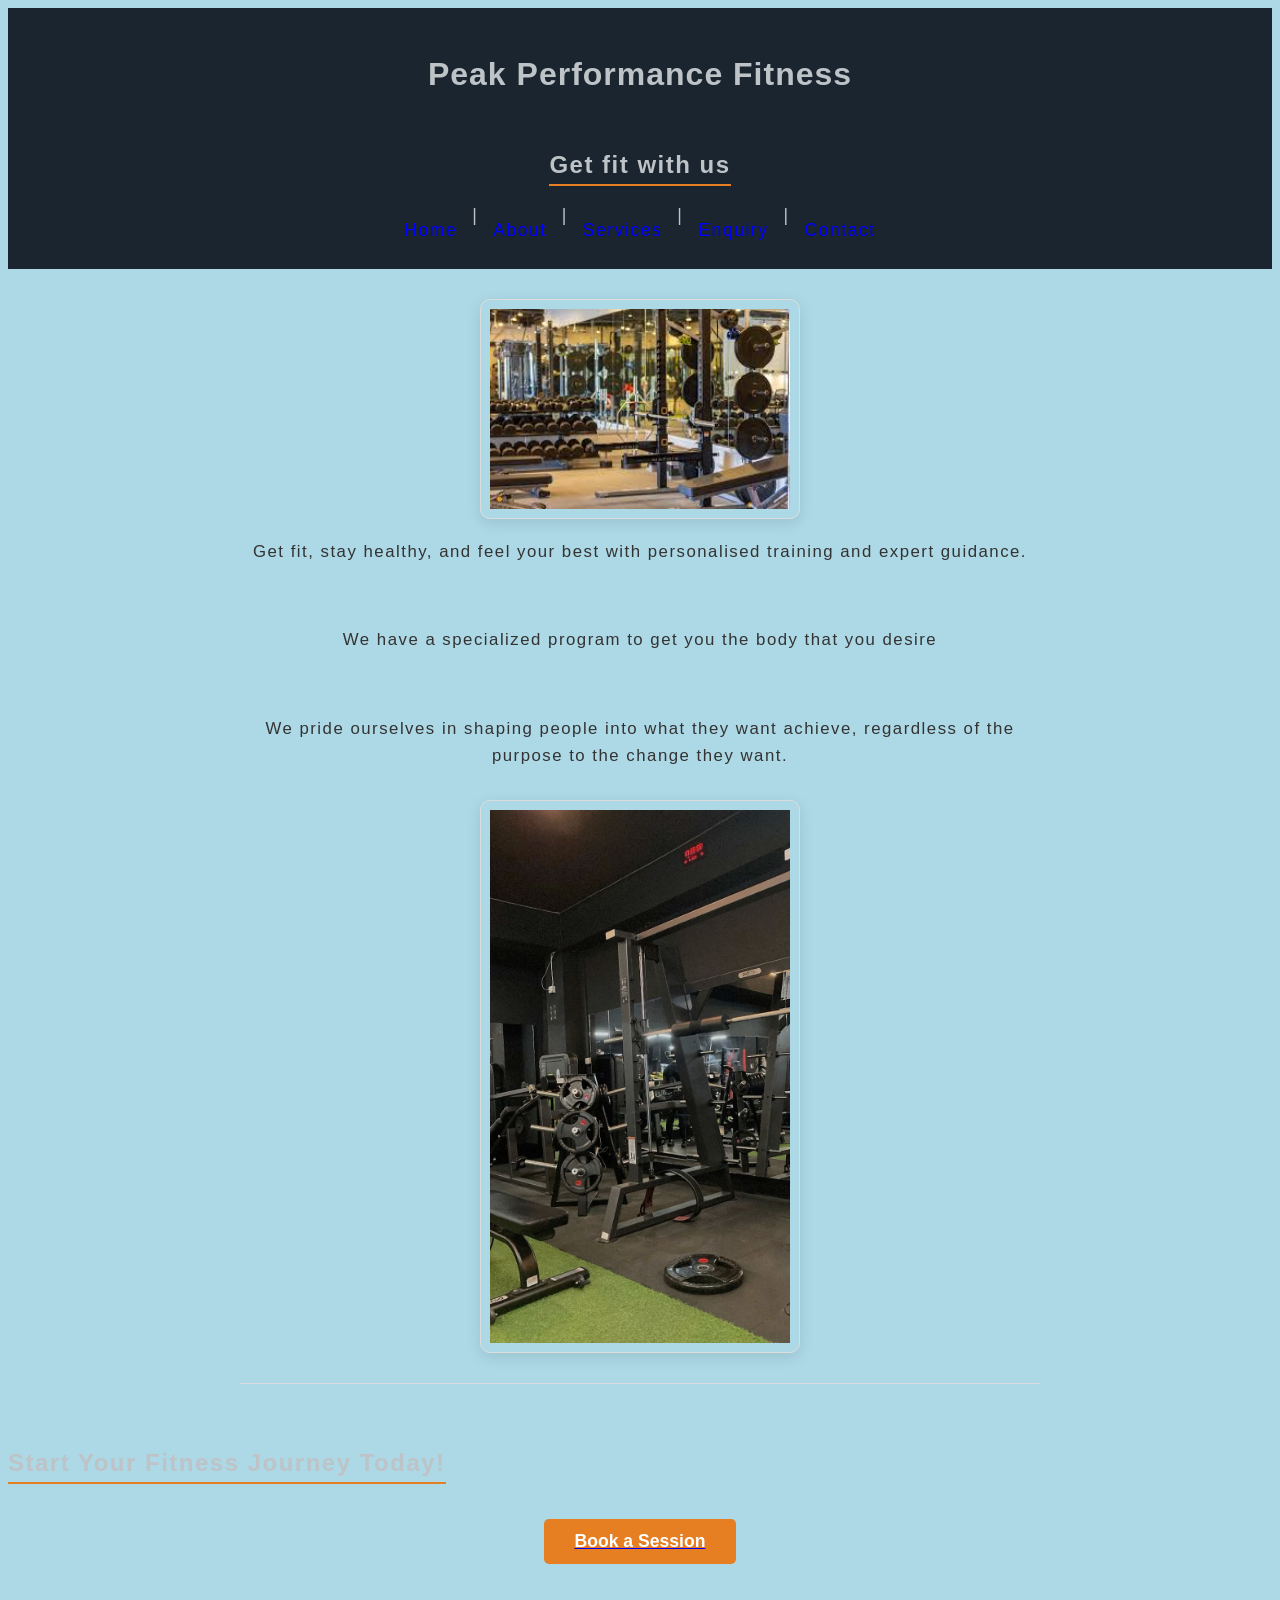
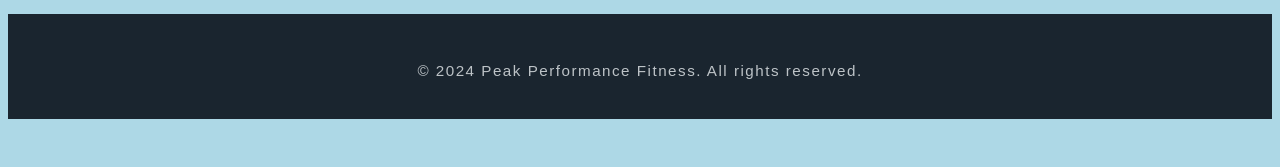
<file: index.html>
<!DOCTYPE html>
<html>
<head>
    <meta name="viewport" content="width=device-width, initial-scale=1.0">
    <meta name="description" content="Peak Performance Fitness - Get fit with us. Personalised training, expert guidance, and a supportive community to help you achieve your fitness goals.">
    <title>Peak Performance Fitness</title>
    <link rel="stylesheet" href="CSS/style.css">
</head>
<body>
<header>
    <h1>Peak Performance Fitness</h1>
    <h2>Get fit with us</h2>
    
<!-- Navigation -->
<nav class="nav">
    <a href="index.html">Home</a> |
    <a href="about.html">About</a> |
    <a href="services.html">Services</a> |
    <a href="enquiry.html">Enquiry</a> |
    <a href="contact.html">Contact</a>
</nav>

</header>
<main class="main-content">
<!-- Hero Section -->
<section id="Hero">
   
<img src="IMAGES/bench-press.jpg" alt="Fitness Training" width="600">

<p>Get fit, stay healthy, and feel your best with personalised training and expert guidance.</p><br>
<p>We have a specialized program to get you the body that you desire</p><br>
<p>We pride ourselves in shaping people into what they want achieve, regardless of the purpose to the change they want.</p>

</section>
<img src="IMAGES/pull-up-bar.jpg" alt="gym set">
<hr>
<!-- Call to Action -->
<h2>Start Your Fitness Journey Today!</h2>
<a href="enquiry.html">
    <button>Book a Session</button>
</a>
</main>
<footer>
    <p>&copy; 2024 Peak Performance Fitness. All rights reserved.</p>   
</footer>
</body>
</html>
</file>
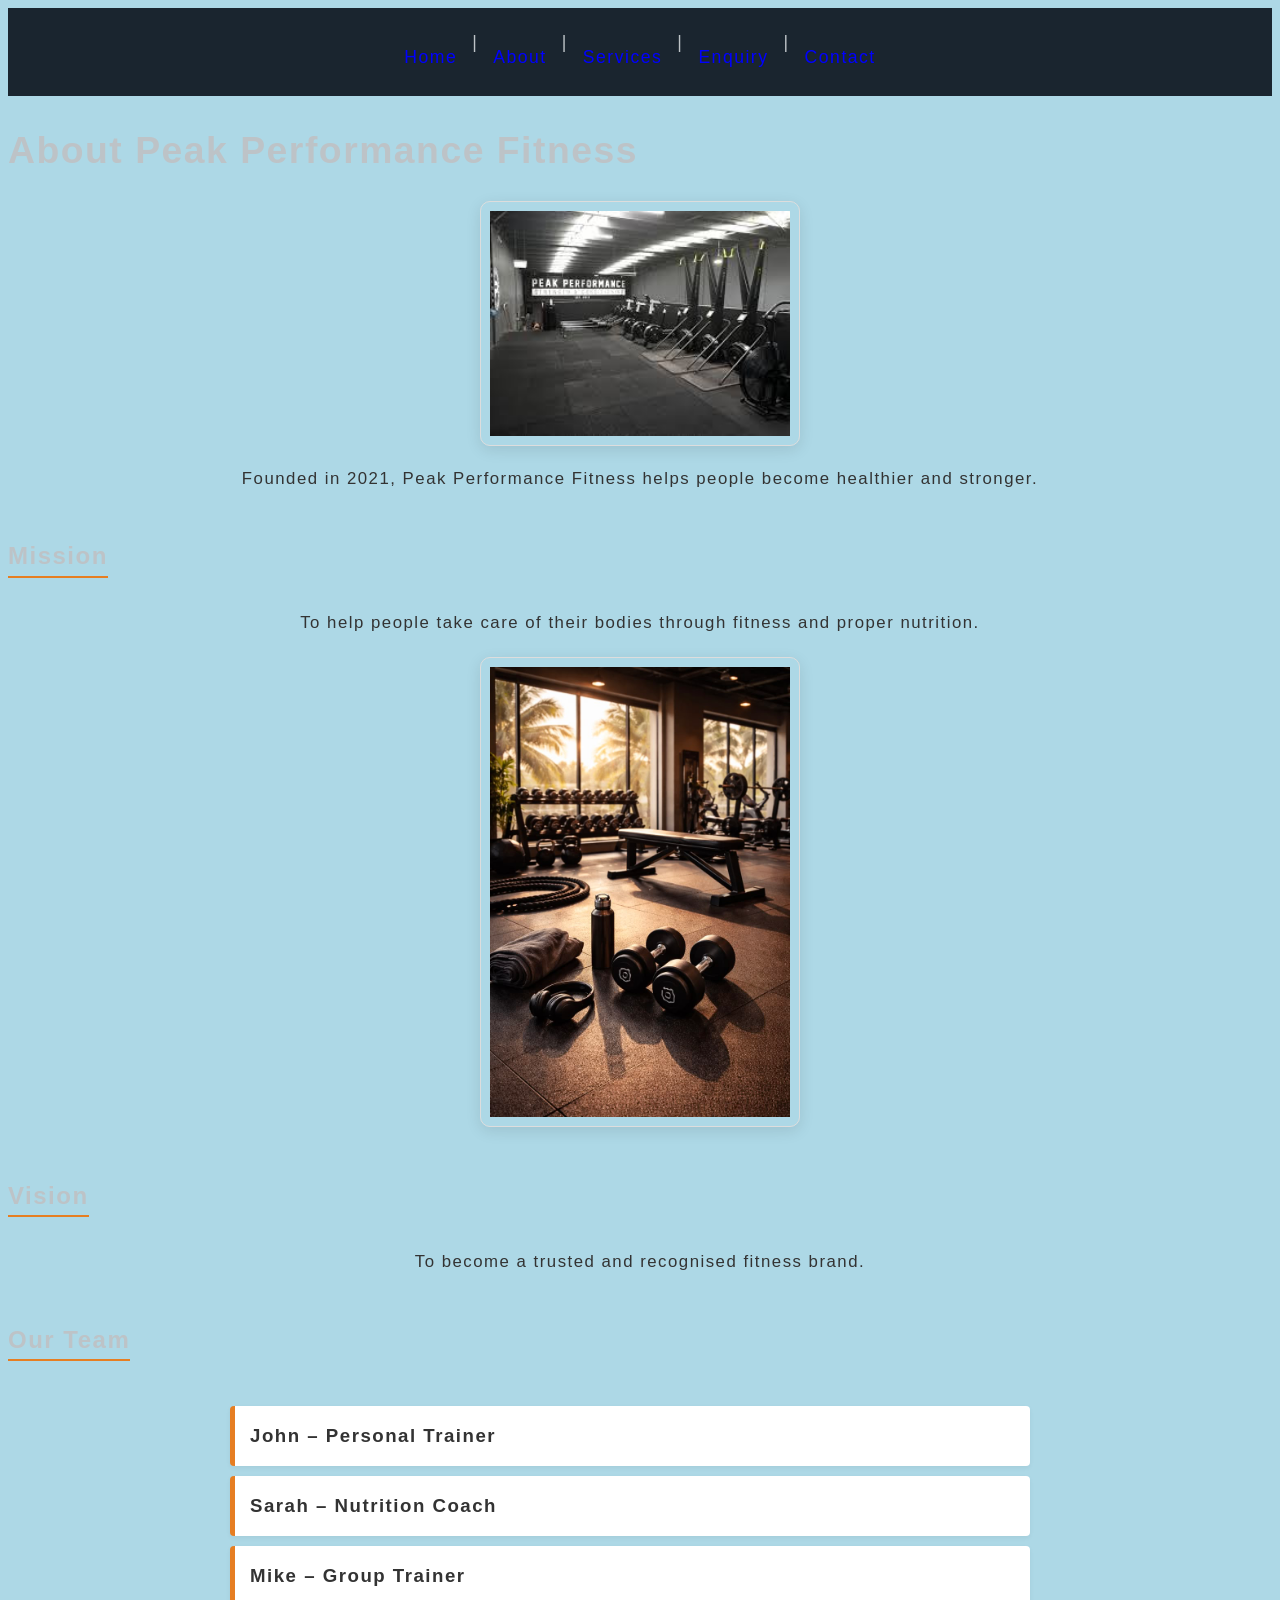
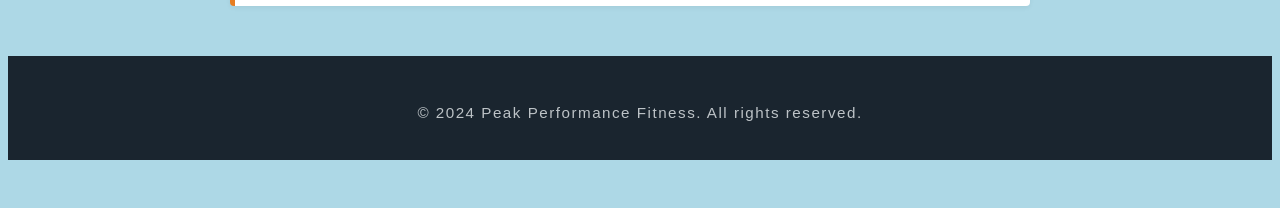
<file: aabout.html>
<!DOCTYPE html>
<html>
<head>
    <meta name="viewport" content="width=device-width, initial-scale=1.0">
    <meta name="description" content="Peak Performance Fitness - Get fit with us. Personalised training, expert guidance, and a supportive community to help you achieve your fitness goals.">
    <link rel="stylesheet" href="CSS/style.css">
    <title>About Us</title>
</head>
<body>
<header>
<nav>
    <a href="iindex.html">Home</a> |
    <a href="aabout.html">About</a> |
    <a href="sservices.html">Services</a> |
    <a href="eenquiry.html">Enquiry</a> |
    <a href="ccontact.html">Contact</a>
</nav>
</header>
<main class="main-content">
<h1>About Peak Performance Fitness</h1>
<img src="IMAGES/gym-floor.jpg" alt="layout of the gym">
<p>Founded in 2021, Peak Performance Fitness helps people become healthier and stronger.</p>

<h2>Mission</h2>
<p>To help people take care of their bodies through fitness and proper nutrition.</p>
<img src="IMAGES/dumbbells.jpg" alt="picture of the gym" >
<h2>Vision</h2>
<p>To become a trusted and recognised fitness brand.</p>

<h2>Our Team</h2>
<ul>
    <li>John – Personal Trainer</li>
    <li>Sarah – Nutrition Coach</li>
    <li>Mike – Group Trainer</li>
</ul>
</main>
<footer>
    <p>&copy; 2024 Peak Performance Fitness. All rights reserved.</p>
</footer>
</body>
</html>
</file>
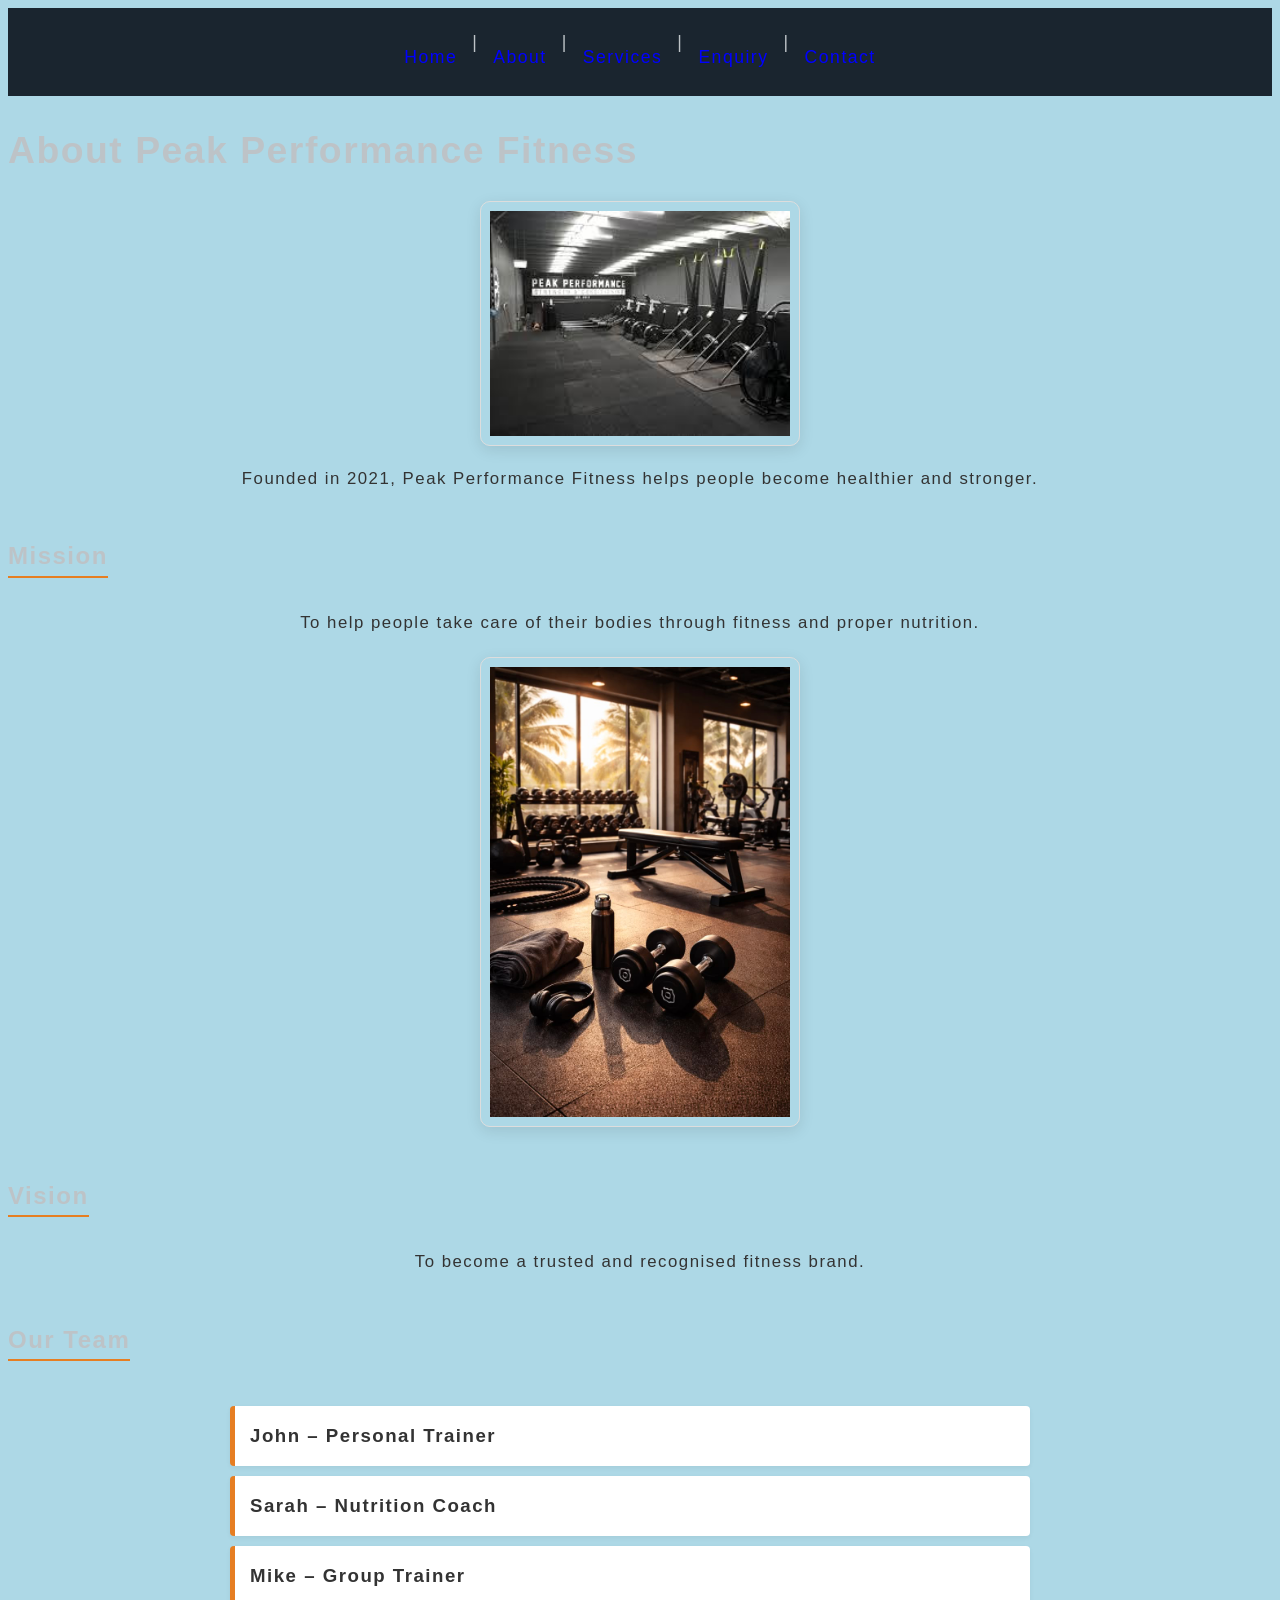
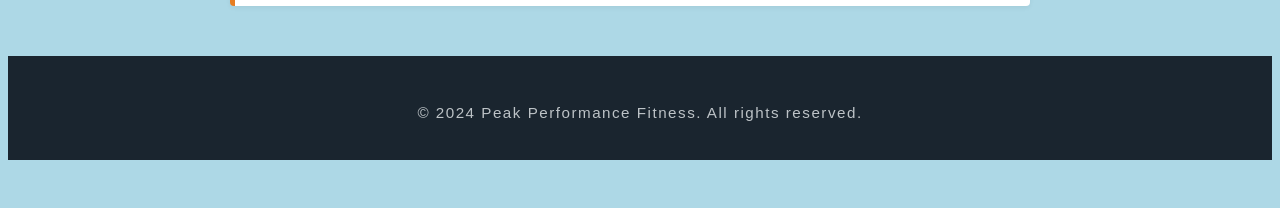
<file: about.html>
<!DOCTYPE html>
<html>
<head>
    <meta name="viewport" content="width=device-width, initial-scale=1.0">
    <meta name="description" content="Peak Performance Fitness - Get fit with us. Personalised training, expert guidance, and a supportive community to help you achieve your fitness goals.">
    <link rel="stylesheet" href="CSS/style.css">
    <title>About Us</title>
</head>
<body>
<header>
<nav>
    <a href="index.html">Home</a> |
    <a href="about.html">About</a> |
    <a href="services.html">Services</a> |
    <a href="enquiry.html">Enquiry</a> |
    <a href="contact.html">Contact</a>
</nav>
</header>
<main class="main-content">
<h1>About Peak Performance Fitness</h1>
<img src="IMAGES/gym-floor.jpg" alt="layout of the gym">
<p>Founded in 2021, Peak Performance Fitness helps people become healthier and stronger.</p>

<h2>Mission</h2>
<p>To help people take care of their bodies through fitness and proper nutrition.</p>
<img src="IMAGES/dumbbells.jpg" alt="picture of the gym" >
<h2>Vision</h2>
<p>To become a trusted and recognised fitness brand.</p>

<h2>Our Team</h2>
<ul>
    <li>John – Personal Trainer</li>
    <li>Sarah – Nutrition Coach</li>
    <li>Mike – Group Trainer</li>
</ul>
</main>
<footer>
    <p>&copy; 2024 Peak Performance Fitness. All rights reserved.</p>
</footer>
</body>
</html>
</file>
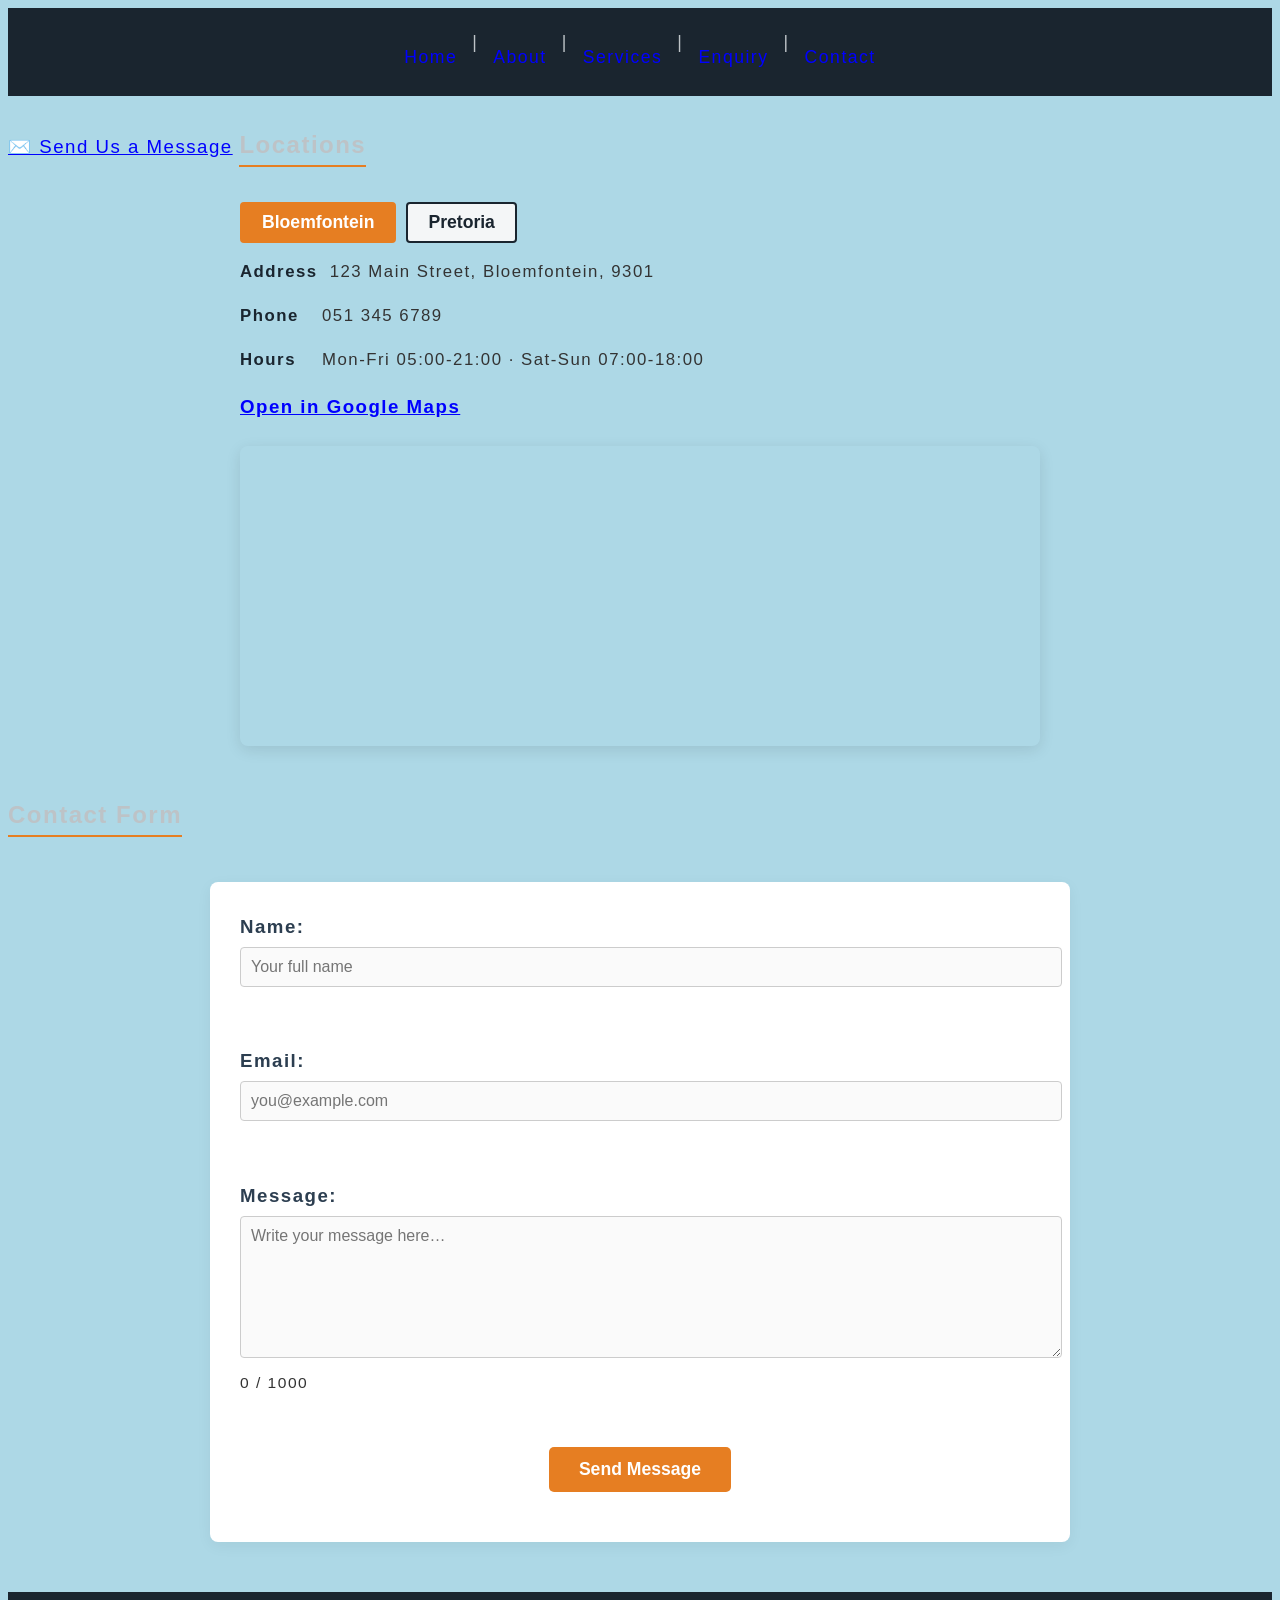
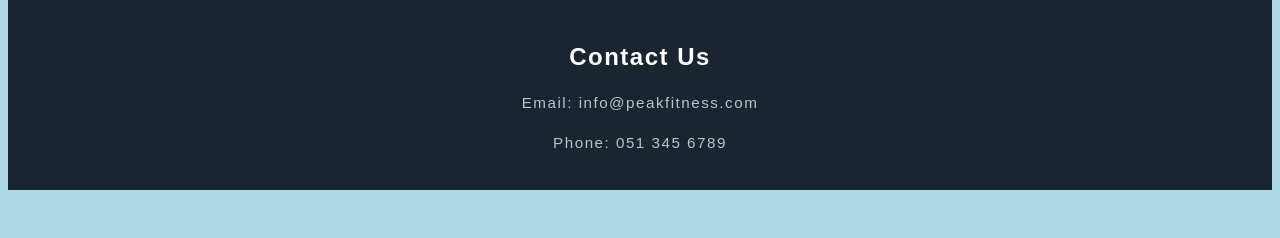
<file: ccontact.html>
<!DOCTYPE html>
<html>
<head>
    <meta name="viewport" content="width=device-width, initial-scale=1.0">
    <meta name="description" content="Peak Performance Fitness - Get fit with us. Personalised training, expert guidance, and a supportive community to help you achieve your fitness goals.">
    <link rel="stylesheet" href="CSS/style.css">
    <script src="js/contact.js"></script>
    <title>Contact</title>
</head>
<body>
<header>
<nav>
    <a href="iindex.html">Home</a> |
    <a href="aabout.html">About</a> |
    <a href="sservices.html">Services</a> |
    <a href="eenquiry.html">Enquiry</a> |
    <a href="ccontact.html">Contact</a>
</nav>
</header>
<main class="main-content">
<h2>Locations</h2>
<p>Bloemfontein Gym – 123 Main Street</p>
<p>Pretoria Gym – 45 Fitness Road</p>


<h2>Contact Form</h2>
<form>
    <label>Name:</label><br>
    <input type="text"><br><br>

    <label>Email:</label><br>
    <input type="email"><br><br>

    <label>Message:</label><br>
    <textarea></textarea><br><br>

    <input type="submit" value="Send">
</form>
</main>
<footer>
<h1>Contact Us</h1>

<p>Email: info@peakfitness.com</p>
<p>Phone: 051 345 6789</p>
</footer>

</body>
</html>
</file>
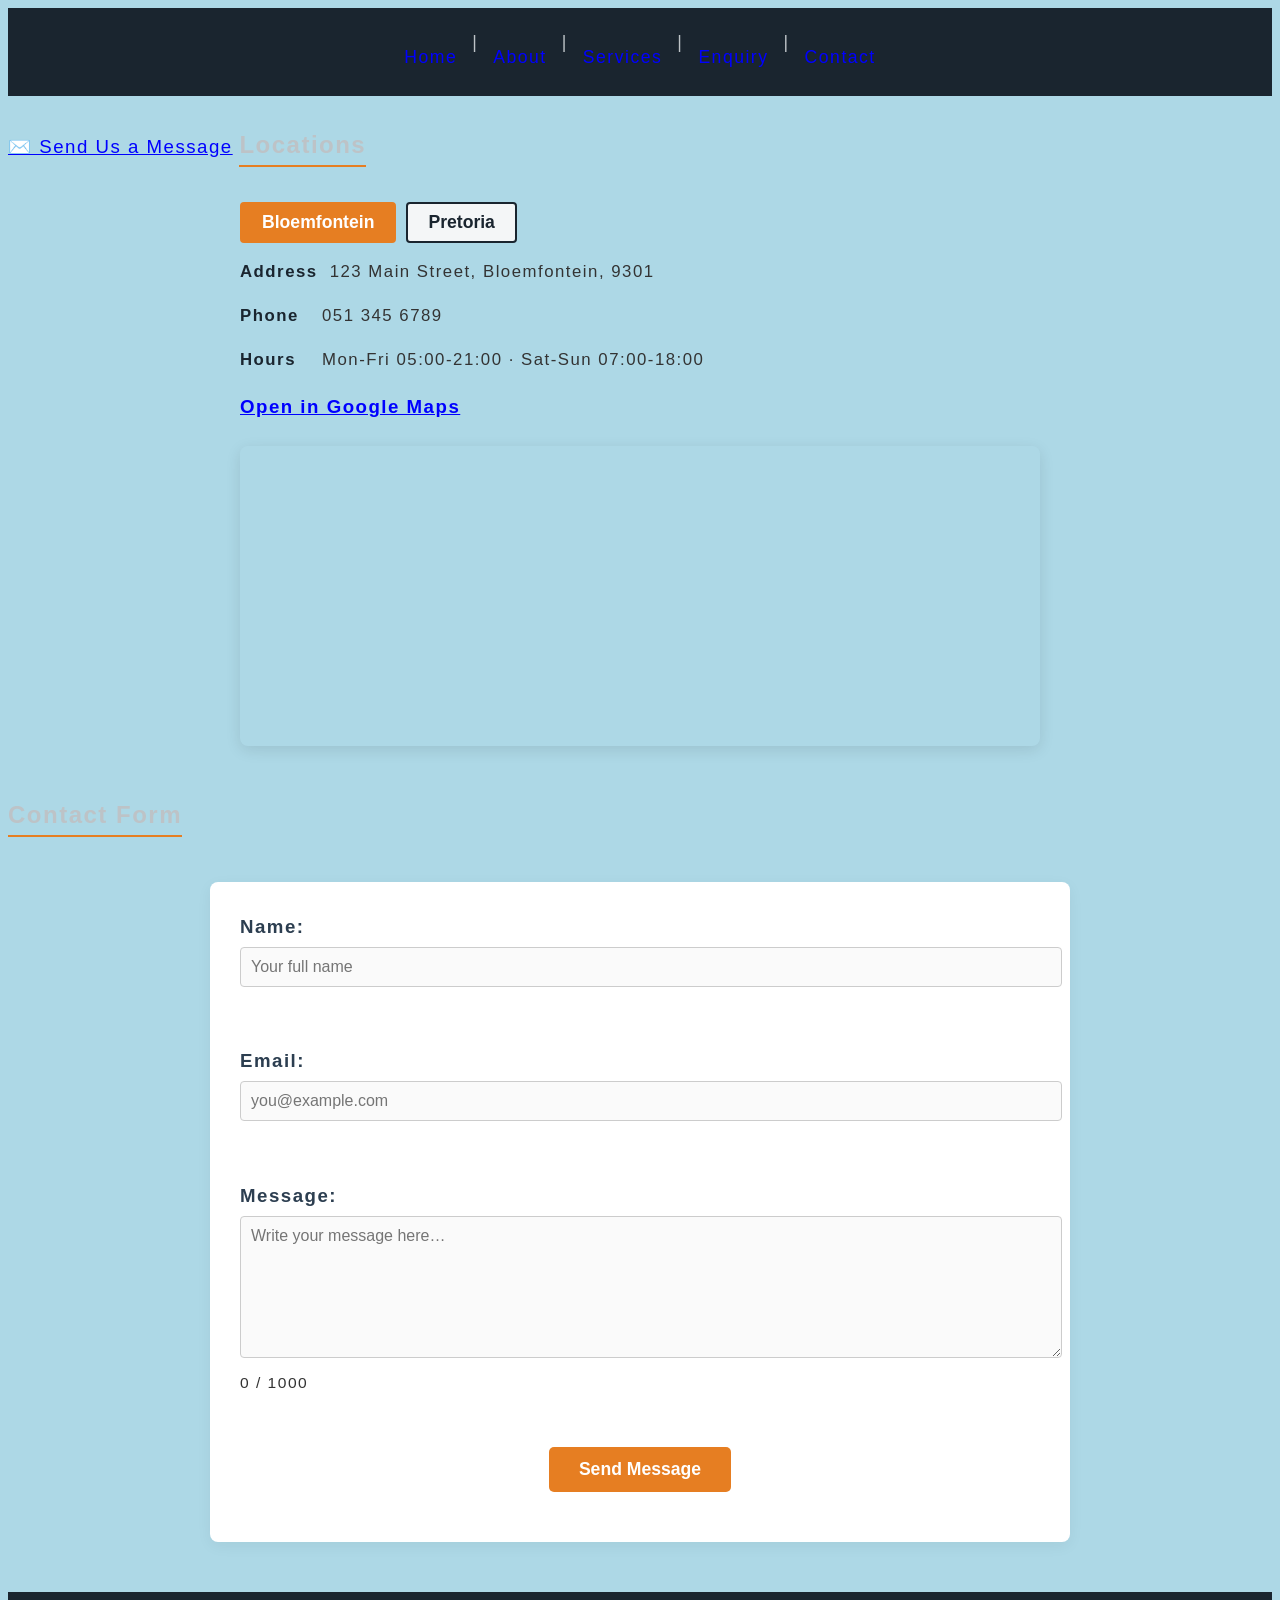
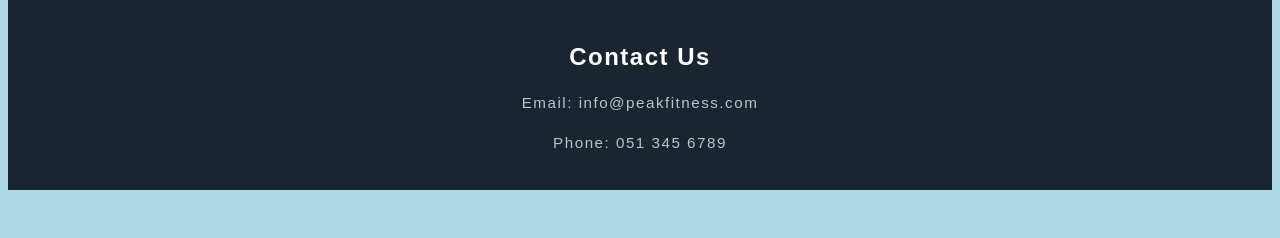
<file: contact.html>
<!DOCTYPE html>
<html>
<head>
    <meta name="viewport" content="width=device-width, initial-scale=1.0">
    <meta name="description" content="Peak Performance Fitness - Get fit with us. Personalised training, expert guidance, and a supportive community to help you achieve your fitness goals.">
    <link rel="stylesheet" href="CSS/style.css">
    <script src="js/contact.js"></script>
    <title>Contact</title>
</head>
<body>
<header>
<nav>
    <a href="index.html">Home</a> |
    <a href="about.html">About</a> |
    <a href="services.html">Services</a> |
    <a href="enquiry.html">Enquiry</a> |
    <a href="contact.html">Contact</a>
</nav>
</header>
<main class="main-content">
<h2>Locations</h2>
<p>Bloemfontein Gym – 123 Main Street</p>
<p>Pretoria Gym – 45 Fitness Road</p>


<h2>Contact Form</h2>
<form>
    <label>Name:</label><br>
    <input type="text"><br><br>

    <label>Email:</label><br>
    <input type="email"><br><br>

    <label>Message:</label><br>
    <textarea></textarea><br><br>

    <input type="submit" value="Send">
</form>
</main>
<footer>
<h1>Contact Us</h1>

<p>Email: info@peakfitness.com</p>
<p>Phone: 051 345 6789</p>
</footer>

</body>
</html>
</file>
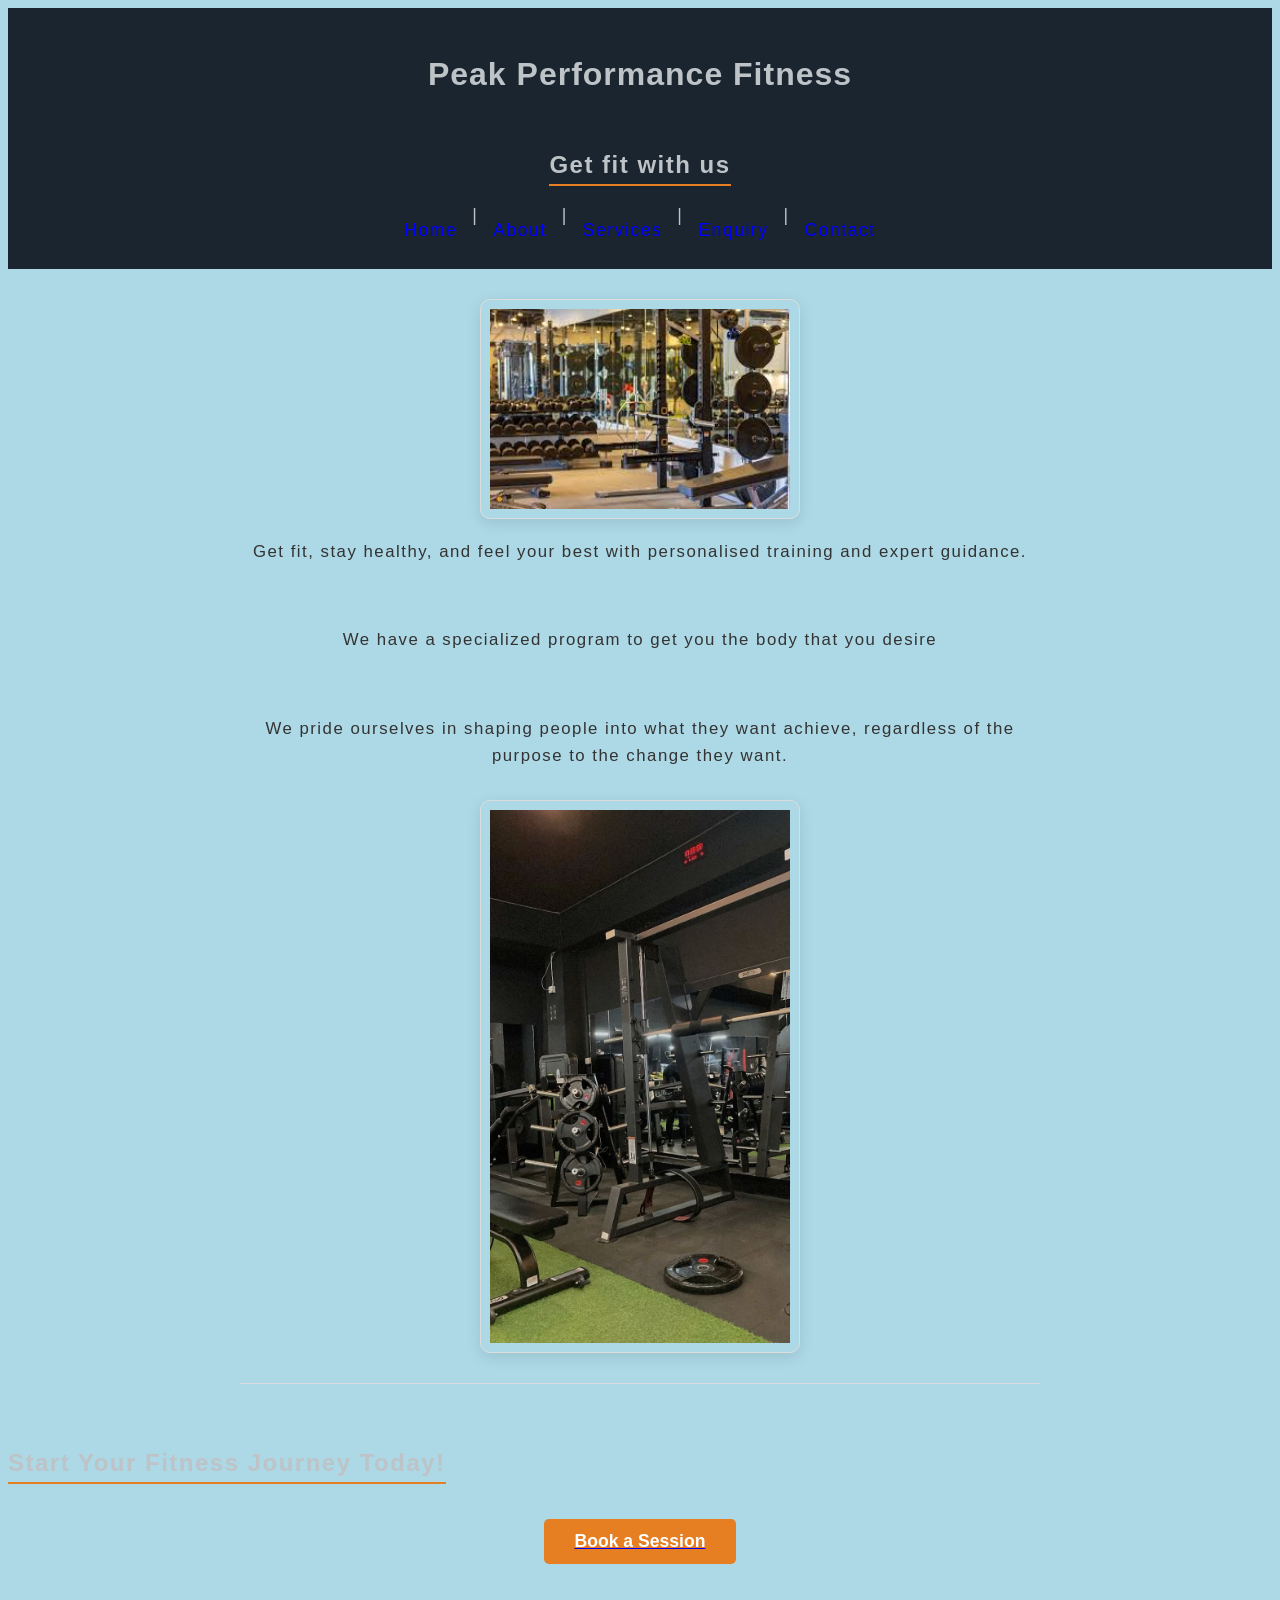
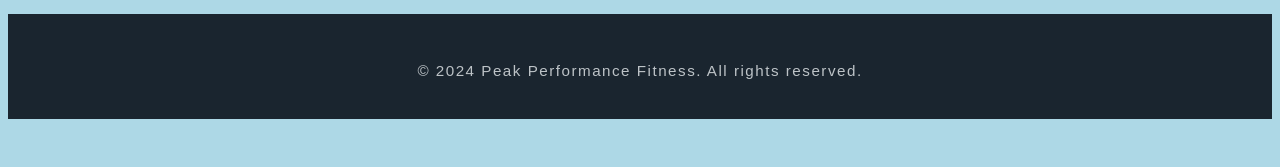
<file: iindex.html>
<!DOCTYPE html>
<html>
<head>
    <meta name="viewport" content="width=device-width, initial-scale=1.0">
    <meta name="description" content="Peak Performance Fitness - Get fit with us. Personalised training, expert guidance, and a supportive community to help you achieve your fitness goals.">
    <title>Peak Performance Fitness</title>
    <link rel="stylesheet" href="CSS/style.css">
</head>
<body>
<header>
    <h1>Peak Performance Fitness</h1>
    <h2>Get fit with us</h2>
    
<!-- Navigation -->
<nav class="nav">
    <a href="iindex.html">Home</a> |
    <a href="aabout.html">About</a> |
    <a href="sservices.html">Services</a> |
    <a href="eenquiry.html">Enquiry</a> |
    <a href="ccontact.html">Contact</a>
</nav>

</header>
<main class="main-content">
<!-- Hero Section -->
<section id="Hero">
   
<img src="IMAGES/bench-press.jpg" alt="Fitness Training" width="600">

<p>Get fit, stay healthy, and feel your best with personalised training and expert guidance.</p><br>
<p>We have a specialized program to get you the body that you desire</p><br>
<p>We pride ourselves in shaping people into what they want achieve, regardless of the purpose to the change they want.</p>

</section>
<img src="IMAGES/pull-up-bar.jpg" alt="gym set">
<hr>
<!-- Call to Action -->
<h2>Start Your Fitness Journey Today!</h2>
<a href="enquiry.html">
    <button>Book a Session</button>
</a>
</main>
<footer>
    <p>&copy; 2024 Peak Performance Fitness. All rights reserved.</p>   
</footer>
</body>
</html>
</file>
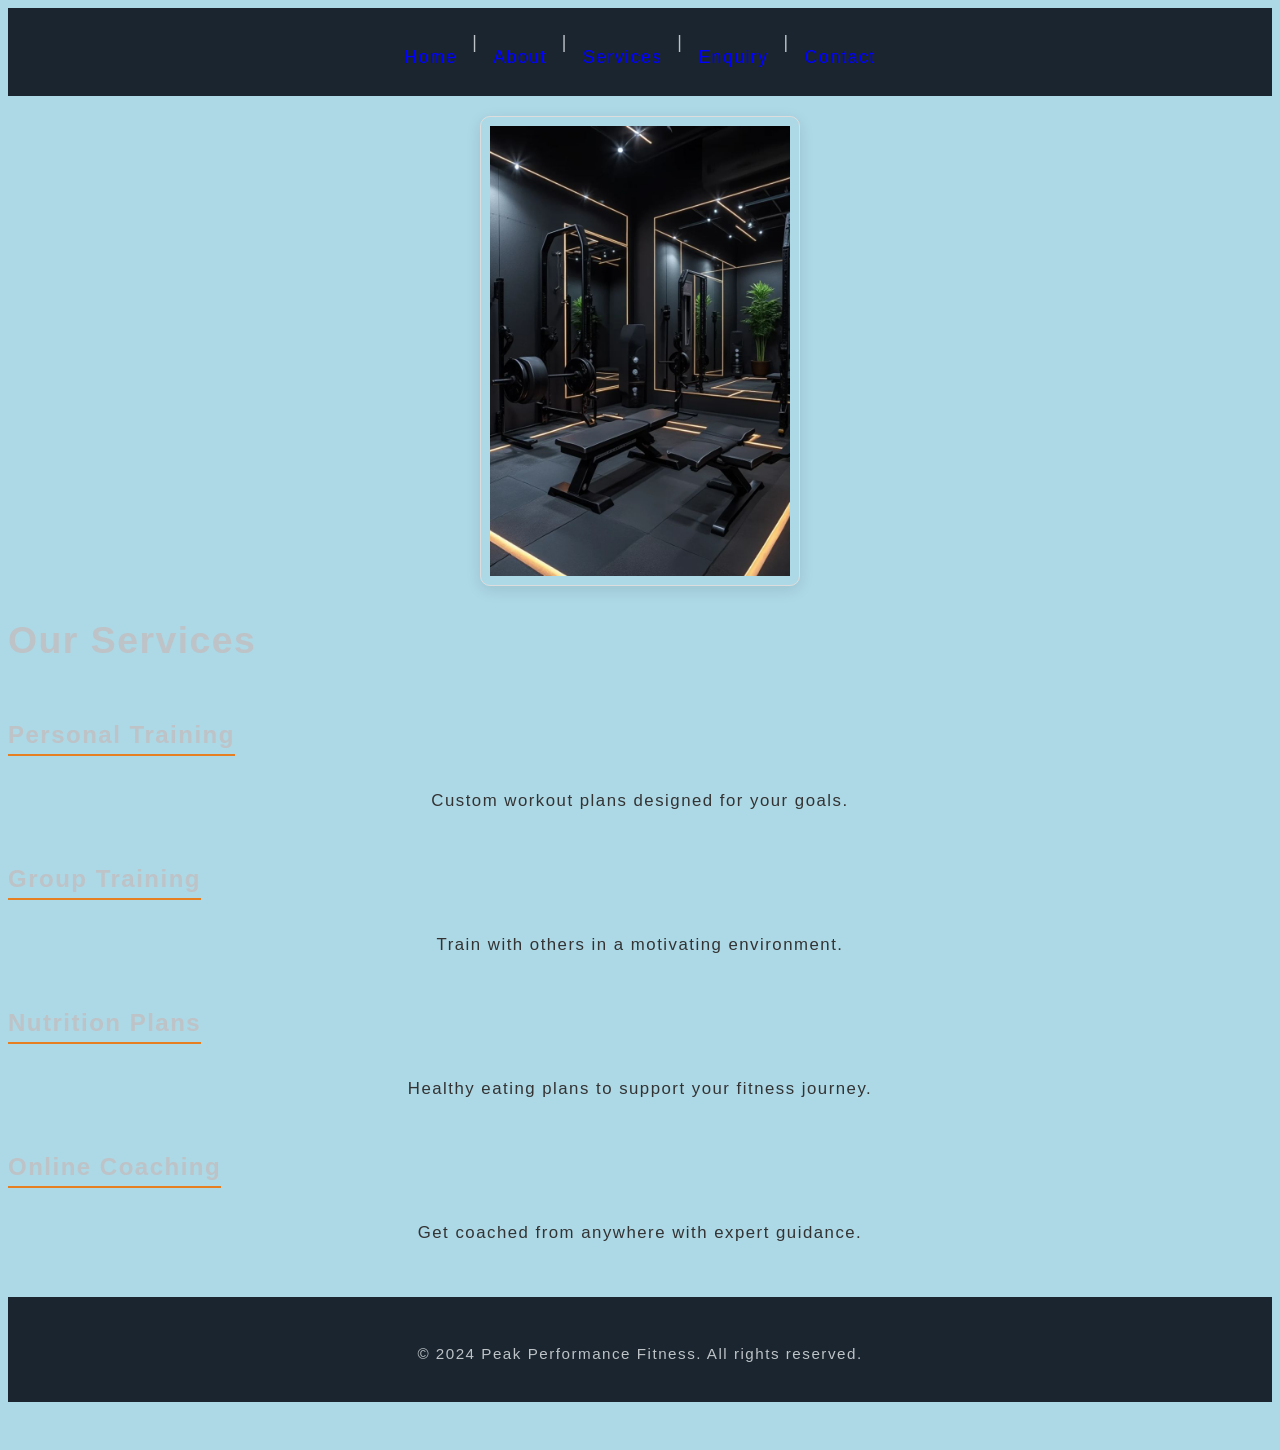
<file: services.html>
<!DOCTYPE html>
<html>
<head>
    <meta name="viewport" content="width=device-width, initial-scale=1.0">
    
    <meta name="description" content="Peak Performance Fitness - Get fit with us. Personalised training, expert guidance, and a supportive community to help you achieve your fitness goals.">

    <link rel="stylesheet" href="CSS/style.css">
    <title>Services</title>
</head>
<body>
<header>
<nav>
    <a href="index.html">Home</a> |
    <a href="about.html">About</a> |
    <a href="services.html">Services</a> |
    <a href="enquiry.html">Enquiry</a> |
    <a href="contact.html">Contact</a>
</nav>
</header>
<main class="main-content">

<img src="IMAGES/gym.jpg" alt="Modern gym set" >
    <h1>Our Services</h1>

<h2>Personal Training</h2>
<p>Custom workout plans designed for your goals.</p>

<h2>Group Training</h2>
<p>Train with others in a motivating environment.</p>

<h2>Nutrition Plans</h2>
<p>Healthy eating plans to support your fitness journey.</p>

<h2>Online Coaching</h2>
<p>Get coached from anywhere with expert guidance.</p>
</main>
<footer>
    <p>&copy; 2024 Peak Performance Fitness. All rights reserved.</p>
</footer>
</body>
</html>
</file>
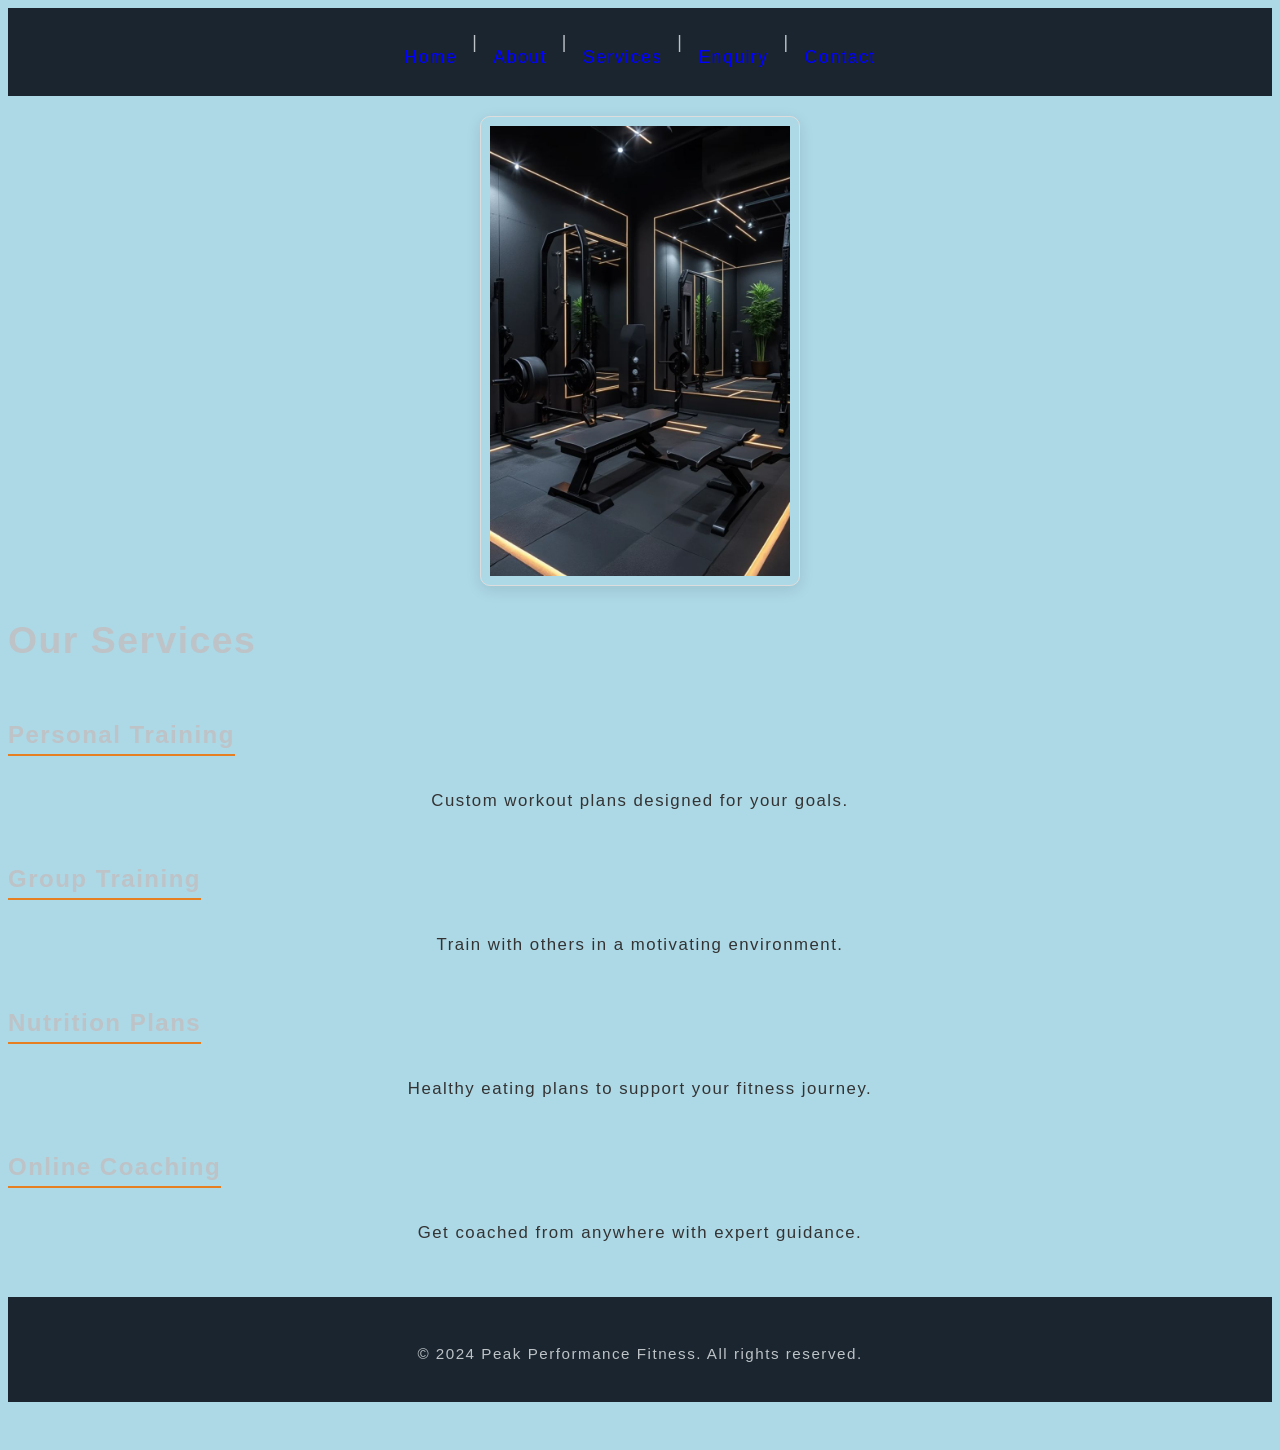
<file: sservices.html>
<!DOCTYPE html>
<html>
<head>
    <meta name="viewport" content="width=device-width, initial-scale=1.0">
    
    <meta name="description" content="Peak Performance Fitness - Get fit with us. Personalised training, expert guidance, and a supportive community to help you achieve your fitness goals.">

    <link rel="stylesheet" href="CSS/style.css">
    <title>Services</title>
</head>
<body>
<header>
<nav>
    <a href="iindex.html">Home</a> |
    <a href="aabout.html">About</a> |
    <a href="sservices.html">Services</a> |
    <a href="eenquiry.html">Enquiry</a> |
    <a href="ccontact.html">Contact</a>
</nav>
</header>
<main class="main-content">

<img src="IMAGES/gym.jpg" alt="Modern gym set" >
    <h1>Our Services</h1>

<h2>Personal Training</h2>
<p>Custom workout plans designed for your goals.</p>

<h2>Group Training</h2>
<p>Train with others in a motivating environment.</p>

<h2>Nutrition Plans</h2>
<p>Healthy eating plans to support your fitness journey.</p>

<h2>Online Coaching</h2>
<p>Get coached from anywhere with expert guidance.</p>
</main>
<footer>
    <p>&copy; 2024 Peak Performance Fitness. All rights reserved.</p>
</footer>
</body>
</html>
</file>
<file: CSS/style.css>
nav a {
    margin: 0;
    padding: 0;
    box-sizing: border-box;
}

body {
    font-family: 'Segoe UI', Tahoma, Geneva, Verdana, sans-serif;
    line-height: 1.6;
    background-color: #f4f6f7; /* Light, clean background */
    color: #333333; /* Dark gray text for easy reading */
    padding-bottom: 40px;
    font-size: 14pt;
    letter-spacing: 1.5px;
    flex-direction: column;
}

/* ==========================================
   HEADER & NAVIGATION
   ========================================== */
header {
    background-color: #1a252f; /* Deep charcoal professional background */
    color: #ffffff;
    text-align: center;
    padding: 20px 10px;
        display: flex;
        flex-direction: column;
        align-items: center;

}

header h1 {
    margin-bottom: 15px;
    font-size: 2rem;
    letter-spacing: 1px;
}

nav, .nav {
    font-size: 1.1rem;
    color: #bdc3c7;
        display: flex;
}

nav a, .nav a {
    color: #ffffff;
    text-decoration: none;
    padding: 5px 10px;
    margin: 0 5px;
    transition: all 0.3s ease;
    border-radius: 4px;
    justify-content: center;
    gap: 15px;
    margin-top: 10px;
}

/* Hover effect on links */
nav a:hover, .nav a:hover {
    background-color: #e67e22; /* Energetic fitness orange */
    color: #ffffff;
}

/* ==========================================
   LAYOUT, SECTIONS & HEADINGS
   ========================================== */
section, body > h1, body > h2, ul, form {
    max-width: 800px;
    margin: 30px auto;
    padding: 0 20px;
}

h1, h2 {
    color: #1a252f;
    margin-bottom: 15px;
}

body > h1 {
    text-align: center;
    border-bottom: 3px solid #e67e22;
    padding-bottom: 10px;
    margin-top: 40px;
    justify-content: center;   

}

h2 {
    margin-top: 30px;
    font-size: 1.5rem;
     display: inline-block;
     border-bottom: 2px solid #e67e22;    
}

p {
    margin-bottom: 15px;
    font-size: 1.05rem;
    align-items: center;
    text-align: center;

}

hr {
    border: 0;
    height: 1px;
    background: #dcdde1;
    max-width: 800px;
    margin: 30px auto;
}

/* ==========================================
   IMAGES & LISTS
   ========================================== */
img {
    display: block;
    max-width: 90%;
    height: auto;
    margin: 20px auto;
    border-radius: 8px;
    box-shadow: 0 4px 15px rgba(0, 0, 0, 0.1); /* Soft modern shadow */
}

/* Responsive adjustments for mobile */
@media screen and (max-width: 767px) {
  body {
    background-color: lightblue;
    font-size: 14px;
  }
}
ul {
    list-style-type: none; /* Removes messy bullet points */
    padding-left: 0;
}

ul li {
    background: #ffffff;
    margin-bottom: 10px;
    padding: 15px;
    border-left: 5px solid #e67e22; /* Adds an accent line to lists */
    border-radius: 4px;
    box-shadow: 0 2px 5px rgba(0,0,0,0.05);
    font-weight: bold;
   
}

/* ==========================================
   BUTTONS (Call to Action)
   ========================================== */
button, input[type="submit"] {
    display: block;
    background-color: #e67e22; /* Primary fitness color */
    color: white;
    border: none;
    padding: 12px 30px;
    font-size: 1.1rem;
    font-weight: bold;
    border-radius: 5px;
    cursor: pointer;
    margin: 20px auto;
    transition: background-color 0.3s ease, transform 0.2s ease;
}

button:hover, input[type="submit"]:hover {
    background-color: #d35400; /* Darker orange on hover */
    transform: translateY(-2px); /* Slight lifting effect */
}

/* ==========================================
   FORMS (Enquiry & Contact)
   ========================================== */
form {
    background: #ffffff;
    padding: 30px;
    border-radius: 8px;
    box-shadow: 0 4px 15px rgba(0, 0, 0, 0.05);
}

/* Unvisited link */
a:link {
  color: blue;
}

/* Visited link */
a:visited {
  color: green;
}

 /* Responsive adjustments for desktops */
@media screen and (min-width: 1024px) {
  body {
    background-color: lightblue;
  }
  .container {
    width: 90%;
    margin: 0 auto;
  }
}

/* Responsive adjustments for tablets */
@media (min-width: 481px) and (max-width: 1024px) {
    body {
        background-color: lightblue;
    }
    .container {
        width: 95%;
        margin: 0 auto;
    }
}

form label {
    font-weight: bold;
    color: #2c3e50;
    display: inline-block;
    margin-bottom: 5px;
}

input[type="text"],
input[type="email"],
select,
textarea {
    width: 100%;
    padding: 10px;
    border: 1px solid #cccccc;
    border-radius: 4px;
    font-family: inherit;
    font-size: 1rem;
    background-color: #fafafa;
    transition: border-color 0.3s ease;
}

/* Highlight input field when clicked */
input[type="text"]:focus,
input[type="email"]:focus,
select:focus,
textarea:focus {
    border-color: #e67e22;
    outline: none;
    background-color: #ffffff;
}

textarea {
    height: 120px;
    resize: vertical;
}

/* ==========================================
   FOOTER (Contact Page)
   ========================================== */
footer {
    background-color: #1a252f;
    color: #ffffff;
    text-align: center;
    padding: 30px 20px;
    margin-top: 50px;
}

footer h1 {
    color: #ffffff;
    font-size: 1.5rem;
    margin-bottom: 10px;
}

footer p {
    margin-bottom: 5px;
    font-size: 0.95rem;
    color: #bdc3c7;
}

img {
  border: 1px solid #ddd;
  border-radius: 10px;
  padding: 9px;
  width: 300px;
}

img:hover {
  box-shadow: 0 0 2px 1px rgba(0, 140, 186, 0.5);
}
h2 {
    color: #bdc3c7;
}
h1 {
    color: #bdc3c7;
}

/* ==========================================
   LOCATION TABS & EMBEDDED MAP
   ========================================== */
.location-tabs {
    max-width: 800px;
    margin: 20px auto;
    padding: 0 20px;
}

.loc-strip {
    display: flex;
    gap: 10px;
    margin-bottom: 15px;
    flex-wrap: wrap;
}

.loc-btn {
    background-color: #f4f6f7;
    color: #1a252f;
    border: 2px solid #1a252f;
    padding: 8px 20px;
    border-radius: 4px;
    font-weight: bold;
    cursor: pointer;
    transition: all 0.3s ease;
    margin: 0;
}

.loc-btn.active,
.loc-btn:hover {
    background-color: #e67e22;
    border-color: #e67e22;
    color: #ffffff;
}

.loc-detail p {
    text-align: left;
    display: flex;
    gap: 12px;
    margin-bottom: 8px;
}

.loc-label {
    font-weight: bold;
    color: #1a252f;
    min-width: 70px;
}

.loc-map-link {
    display: inline-block;
    margin: 10px 0;
    color: #e67e22;
    font-weight: bold;
    text-decoration: underline;
}

.loc-map-link:visited {
    color: #e67e22;
}

.map-embed-wrapper {
    margin-top: 15px;
    border-radius: 8px;
    overflow: hidden;
    box-shadow: 0 4px 15px rgba(0, 0, 0, 0.1);
}

.loc-map-iframe {
    display: block;
    width: 100%;
    height: 300px;
    border: 0;
}

/* ==========================================
   GALLERY & LIGHTBOX
   ========================================== */
.gallery-section {
    max-width: 800px;
    margin: 40px auto;
    padding: 0 20px;
}

.gallery-subtitle {
    text-align: center;
    color: #666;
    font-size: 0.95rem;
    margin-bottom: 20px;
}

.gallery-grid {
    display: grid;
    grid-template-columns: repeat(3, 1fr);
    gap: 12px;
}

.gallery-item {
    position: relative;
    overflow: hidden;
    border-radius: 8px;
    cursor: pointer;
    box-shadow: 0 2px 8px rgba(0, 0, 0, 0.1);
    aspect-ratio: 1 / 1;
}

.gallery-item img {
    width: 100%;
    height: 100%;
    object-fit: cover;
    display: block;
    border-radius: 0;
    margin: 0;
    padding: 0;
    border: none;
    box-shadow: none;
    transition: transform 0.3s ease;
}

.gallery-item:hover img {
    transform: scale(1.05);
    box-shadow: none;
}

.gallery-overlay {
    position: absolute;
    inset: 0;
    background: rgba(26, 37, 47, 0.55);
    display: flex;
    align-items: center;
    justify-content: center;
    opacity: 0;
    transition: opacity 0.3s ease;
    color: #ffffff;
    font-size: 1rem;
    font-weight: bold;
    border-radius: 8px;
}

.gallery-item:hover .gallery-overlay {
    opacity: 1;
}

/* Lightbox overlay */
#lightbox {
    display: none;
    position: fixed;
    inset: 0;
    background: rgba(0, 0, 0, 0.92);
    z-index: 1000;
    align-items: center;
    justify-content: center;
    gap: 20px;
    padding: 20px;
}

#lightbox.open {
    display: flex;
}

.lb-content {
    display: flex;
    flex-direction: column;
    align-items: center;
    max-width: 80vw;
}

#lb-img {
    max-width: 80vw;
    max-height: 75vh;
    border-radius: 6px;
    object-fit: contain;
    box-shadow: 0 8px 40px rgba(0, 0, 0, 0.6);
    width: auto;
    border: none;
    padding: 0;
    margin: 0;
}

#lb-caption {
    color: #bdc3c7;
    font-size: 0.95rem;
    margin-top: 12px;
    text-align: center;
}

#lb-close {
    position: fixed;
    top: 20px;
    right: 25px;
    background: transparent;
    color: #ffffff;
    font-size: 2rem;
    border: none;
    cursor: pointer;
    line-height: 1;
    padding: 5px 10px;
    margin: 0;
}

#lb-prev,
#lb-next {
    background: rgba(230, 126, 34, 0.85);
    color: #ffffff;
    border: none;
    font-size: 1.5rem;
    padding: 12px 16px;
    border-radius: 4px;
    cursor: pointer;
    transition: background 0.2s ease;
    margin: 0;
    flex-shrink: 0;
}

#lb-prev:hover,
#lb-next:hover {
    background: #d35400;
    transform: none;
}

@media screen and (max-width: 767px) {
    .gallery-grid {
        grid-template-columns: repeat(2, 1fr);
    }

    .lb-content {
        max-width: 95vw;
    }

    #lb-img {
        max-width: 95vw;
    }

    #lb-prev,
    #lb-next {
        padding: 8px 12px;
        font-size: 1.2rem;
    }
}
</file>
